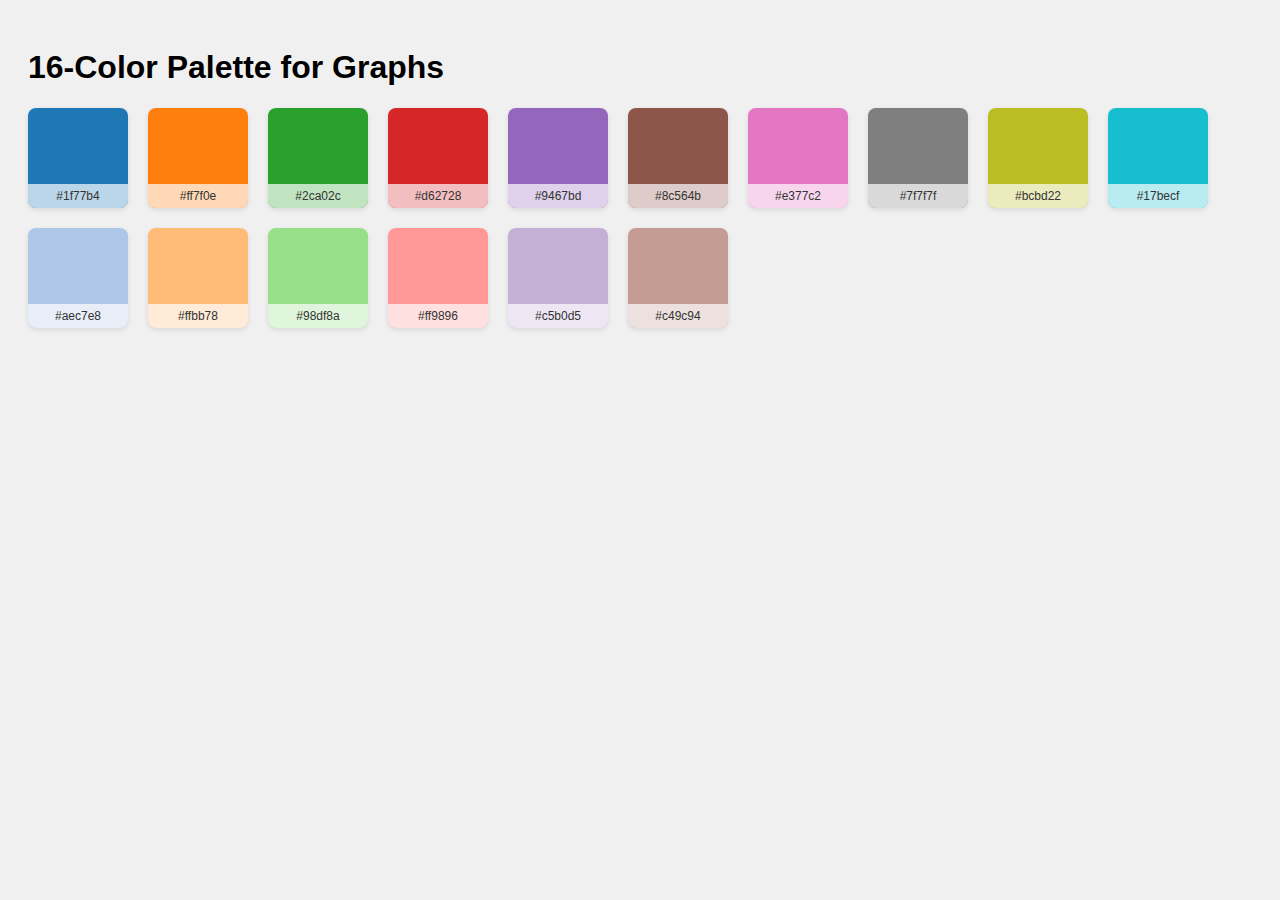
<file: color_design/tableau10.html>
<!DOCTYPE html>
<html lang="en">
<head>
    <meta charset="UTF-8">
    <title>16-Color Palette</title>
    <style>
        body {
            background-color: #f0f0f0;
            font-family: Arial, sans-serif;
            padding: 20px;
        }
        .palette {
            display: flex;
            flex-wrap: wrap;
            gap: 20px;
        }
        .color-box {
            width: 100px;
            height: 100px;
            border-radius: 8px;
            box-shadow: 0 2px 5px rgba(0,0,0,0.1);
            position: relative;
            overflow: hidden;
        }
        .color-label {
            position: absolute;
            bottom: 0;
            width: 100%;
            background: rgba(255,255,255,0.7);
            text-align: center;
            padding: 5px 0;
            font-size: 12px;
            color: #333;
        }
        /* Dark Mode Styles */
        @media (prefers-color-scheme: dark) {
            body {
                background-color: #121212;
            }
            .color-label {
                background: rgba(0,0,0,0.7);
                color: #fff;
            }
            .color-box {
                box-shadow: 0 2px 5px rgba(255,255,255,0.1);
            }
        }
    </style>
</head>
<body>
    <h1>16-Color Palette for Graphs</h1>
    <div class="palette">
        <div class="color-box" style="background-color: #1f77b4;">
            <div class="color-label">#1f77b4</div>
        </div>
        <div class="color-box" style="background-color: #ff7f0e;">
            <div class="color-label">#ff7f0e</div>
        </div>
        <div class="color-box" style="background-color: #2ca02c;">
            <div class="color-label">#2ca02c</div>
        </div>
        <div class="color-box" style="background-color: #d62728;">
            <div class="color-label">#d62728</div>
        </div>
        <div class="color-box" style="background-color: #9467bd;">
            <div class="color-label">#9467bd</div>
        </div>
        <div class="color-box" style="background-color: #8c564b;">
            <div class="color-label">#8c564b</div>
        </div>
        <div class="color-box" style="background-color: #e377c2;">
            <div class="color-label">#e377c2</div>
        </div>
        <div class="color-box" style="background-color: #7f7f7f;">
            <div class="color-label">#7f7f7f</div>
        </div>
        <div class="color-box" style="background-color: #bcbd22;">
            <div class="color-label">#bcbd22</div>
        </div>
        <div class="color-box" style="background-color: #17becf;">
            <div class="color-label">#17becf</div>
        </div>
        <div class="color-box" style="background-color: #aec7e8;">
            <div class="color-label">#aec7e8</div>
        </div>
        <div class="color-box" style="background-color: #ffbb78;">
            <div class="color-label">#ffbb78</div>
        </div>
        <div class="color-box" style="background-color: #98df8a;">
            <div class="color-label">#98df8a</div>
        </div>
        <div class="color-box" style="background-color: #ff9896;">
            <div class="color-label">#ff9896</div>
        </div>
        <div class="color-box" style="background-color: #c5b0d5;">
            <div class="color-label">#c5b0d5</div>
        </div>
        <div class="color-box" style="background-color: #c49c94;">
            <div class="color-label">#c49c94</div>
        </div>
    </div>
</body>
</html>
</file>
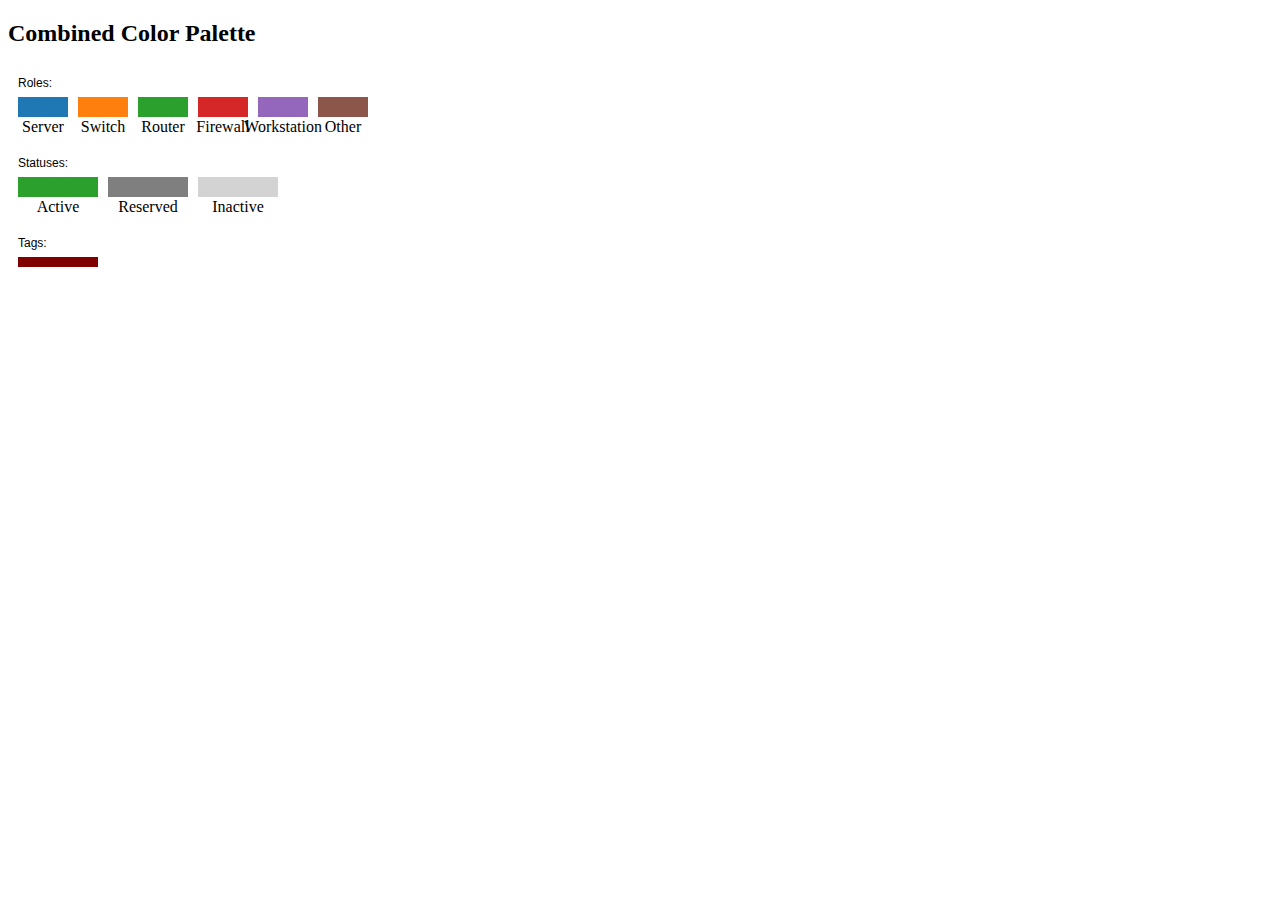
<file: docs/design/Combined Color Palette.html>
<!DOCTYPE html>
<html lang="en">
<head>
    <meta charset="UTF-8">
    <title>Combined Color Palette</title>
</head>
<body>
    <h2>Combined Color Palette</h2>
    <svg width="800" height="200">
        <!-- Roles -->
        <text x="10" y="20" font-family="Arial" font-size="12">Roles:</text>
        <rect x="10" y="30" width="50" height="20" fill="#1f77b4" />
        <text x="35" y="65" text-anchor="middle">Server</text>

        <rect x="70" y="30" width="50" height="20" fill="#ff7f0e" />
        <text x="95" y="65" text-anchor="middle">Switch</text>

        <rect x="130" y="30" width="50" height="20" fill="#2ca02c" />
        <text x="155" y="65" text-anchor="middle">Router</text>

        <rect x="190" y="30" width="50" height="20" fill="#d62728" />
        <text x="215" y="65" text-anchor="middle">Firewall</text>

        <rect x="250" y="30" width="50" height="20" fill="#9467bd" />
        <text x="275" y="65" text-anchor="middle">Workstation</text>

        <rect x="310" y="30" width="50" height="20" fill="#8c564b" />
        <text x="335" y="65" text-anchor="middle">Other</text>

        <!-- Statuses -->
        <text x="10" y="100" font-family="Arial" font-size="12">Statuses:</text>
        <rect x="10" y="110" width="80" height="20" fill="#2ca02c" />
        <text x="50" y="145" text-anchor="middle">Active</text>

        <rect x="100" y="110" width="80" height="20" fill="#7f7f7f" />
        <text x="140" y="145" text-anchor="middle">Reserved</text>

        <rect x="190" y="110" width="80" height="20" fill="#d3d3d3" />
        <text x="230" y="145" text-anchor="middle">Inactive</text>

        <!-- Tags -->
        <text x="10" y="180" font-family="Arial" font-size="12">Tags:</text>
        <rect x="10" y="190" width="80" height="20" fill="#800000" />
        <text x="50" y="225" text-anchor="middle">Special</text>
    </svg>
</body>
</html>
</file>
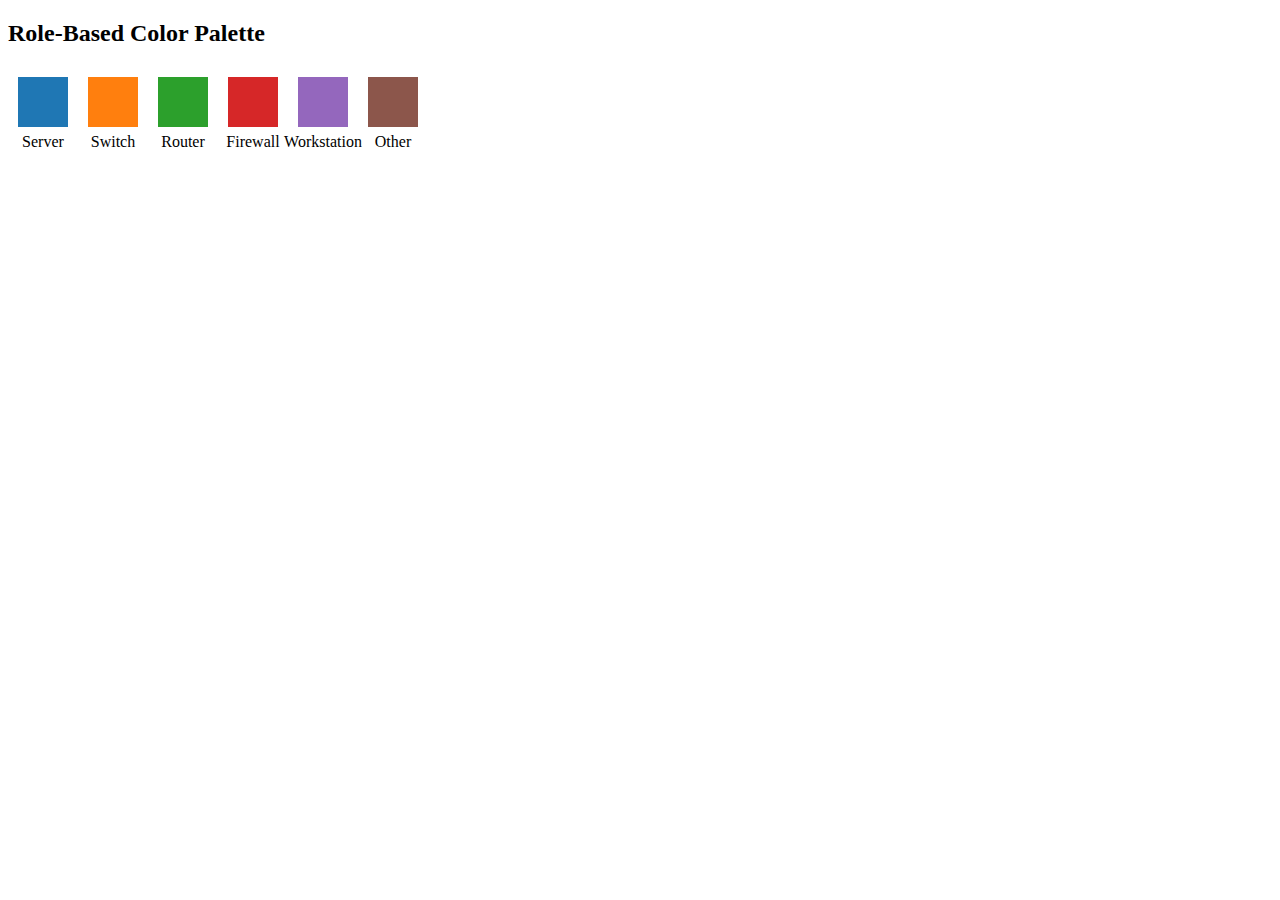
<file: docs/design/Role-Based Color Palette.html>
<!DOCTYPE html>
<html lang="en">
<head>
    <meta charset="UTF-8">
    <title>Role-Based Color Palette</title>
</head>
<body>
    <h2>Role-Based Color Palette</h2>
    <svg width="500" height="100">
        <!-- Server -->
        <rect x="10" y="10" width="50" height="50" fill="#1f77b4" />
        <text x="35" y="80" text-anchor="middle">Server</text>

        <!-- Switch -->
        <rect x="80" y="10" width="50" height="50" fill="#ff7f0e" />
        <text x="105" y="80" text-anchor="middle">Switch</text>

        <!-- Router -->
        <rect x="150" y="10" width="50" height="50" fill="#2ca02c" />
        <text x="175" y="80" text-anchor="middle">Router</text>

        <!-- Firewall -->
        <rect x="220" y="10" width="50" height="50" fill="#d62728" />
        <text x="245" y="80" text-anchor="middle">Firewall</text>

        <!-- Workstation -->
        <rect x="290" y="10" width="50" height="50" fill="#9467bd" />
        <text x="315" y="80" text-anchor="middle">Workstation</text>

        <!-- Other -->
        <rect x="360" y="10" width="50" height="50" fill="#8c564b" />
        <text x="385" y="80" text-anchor="middle">Other</text>
    </svg>
</body>
</html>
</file>
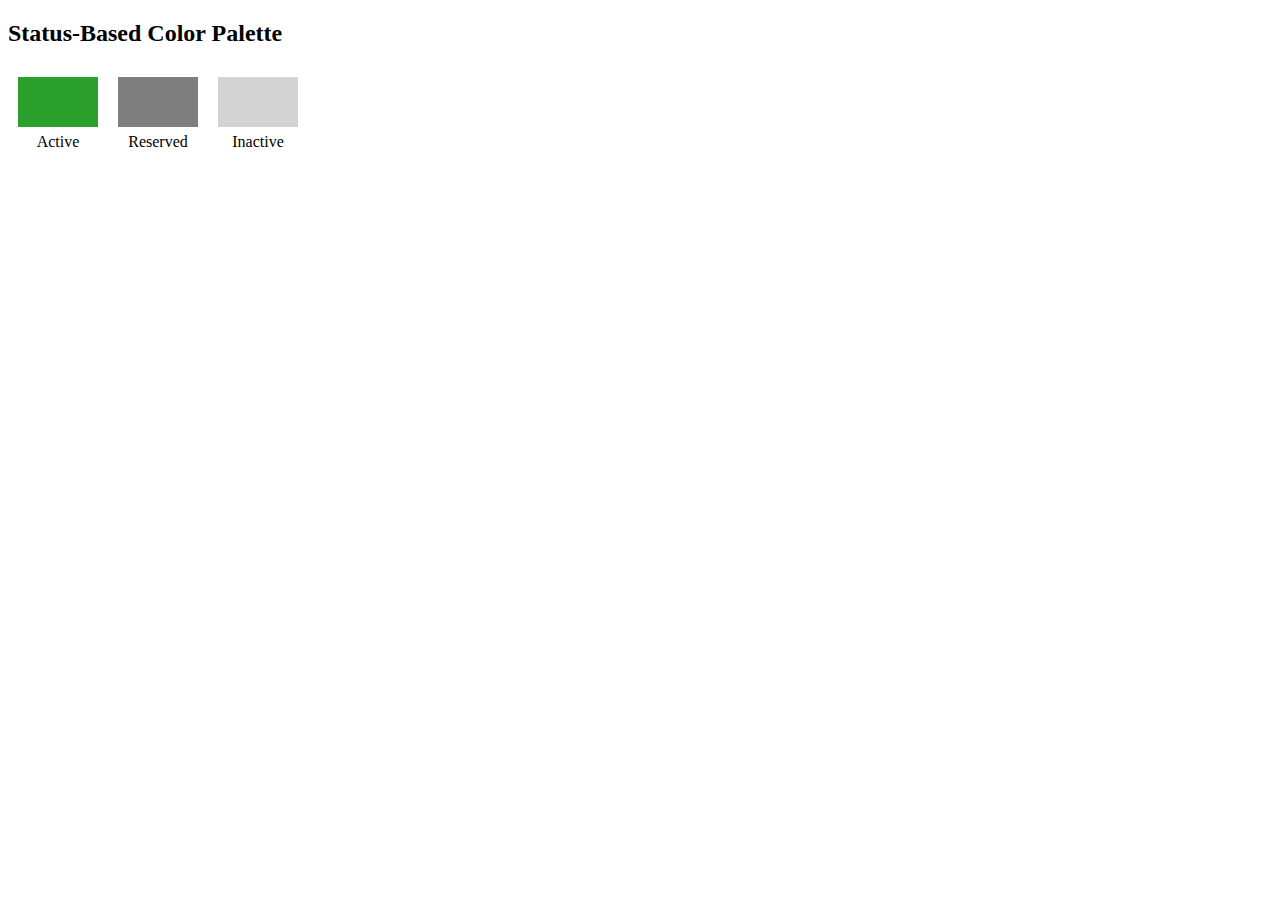
<file: docs/design/Status-Based Color Palette.html>
<!DOCTYPE html>
<html lang="en">
<head>
    <meta charset="UTF-8">
    <title>Status-Based Color Palette</title>
</head>
<body>
    <h2>Status-Based Color Palette</h2>
    <svg width="300" height="100">
        <!-- Active -->
        <rect x="10" y="10" width="80" height="50" fill="#2ca02c" />
        <text x="50" y="80" text-anchor="middle">Active</text>

        <!-- Reserved -->
        <rect x="110" y="10" width="80" height="50" fill="#7f7f7f" />
        <text x="150" y="80" text-anchor="middle">Reserved</text>

        <!-- Inactive -->
        <rect x="210" y="10" width="80" height="50" fill="#d3d3d3" />
        <text x="250" y="80" text-anchor="middle">Inactive</text>
    </svg>
</body>
</html>
</file>
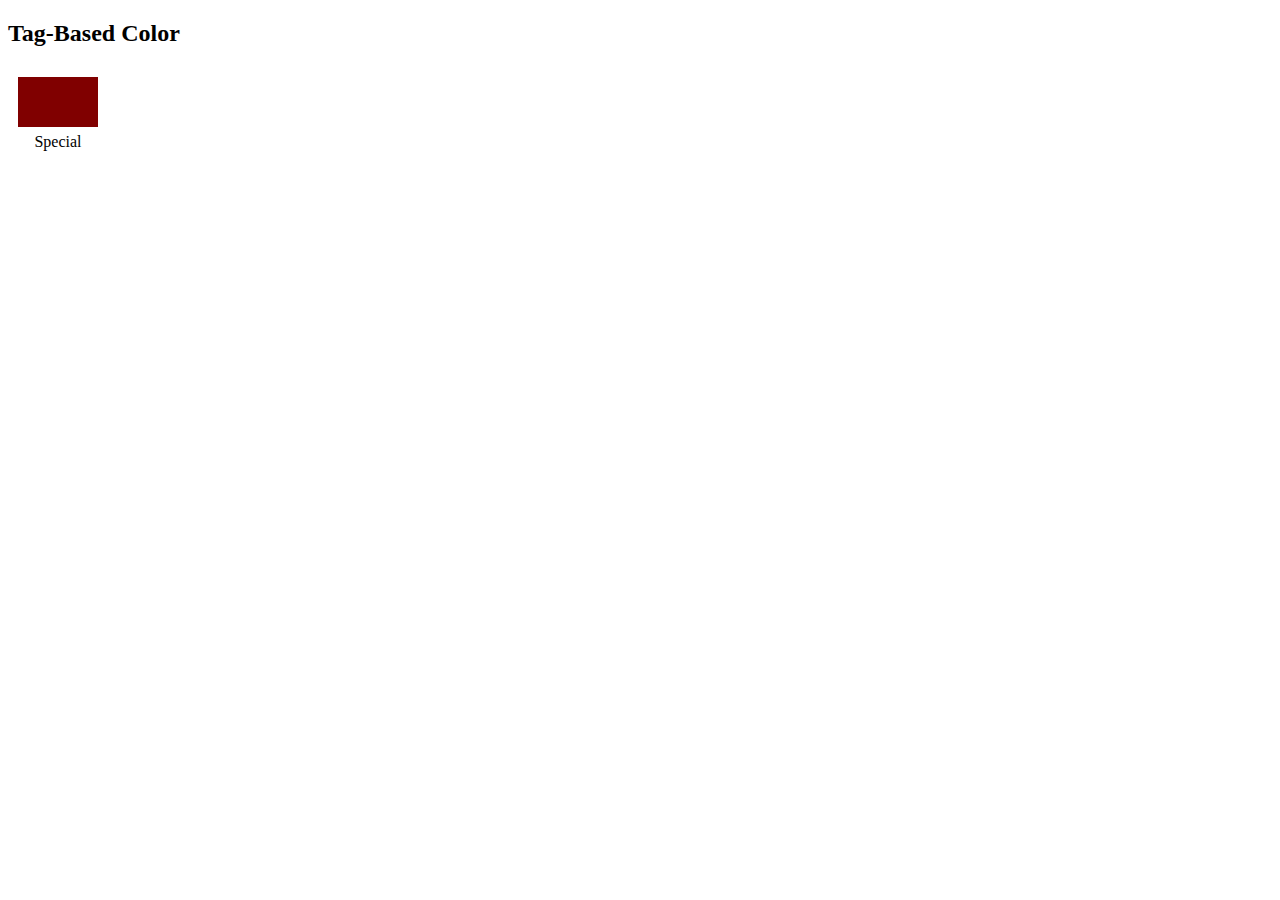
<file: docs/design/Tag-Based Color.html>
<!DOCTYPE html>
<html lang="en">
<head>
    <meta charset="UTF-8">
    <title>Tag-Based Color</title>
</head>
<body>
    <h2>Tag-Based Color</h2>
    <svg width="200" height="100">
        <!-- Special Tag -->
        <rect x="10" y="10" width="80" height="50" fill="#800000" />
        <text x="50" y="80" text-anchor="middle">Special</text>
    </svg>
</body>
</html>
</file>
